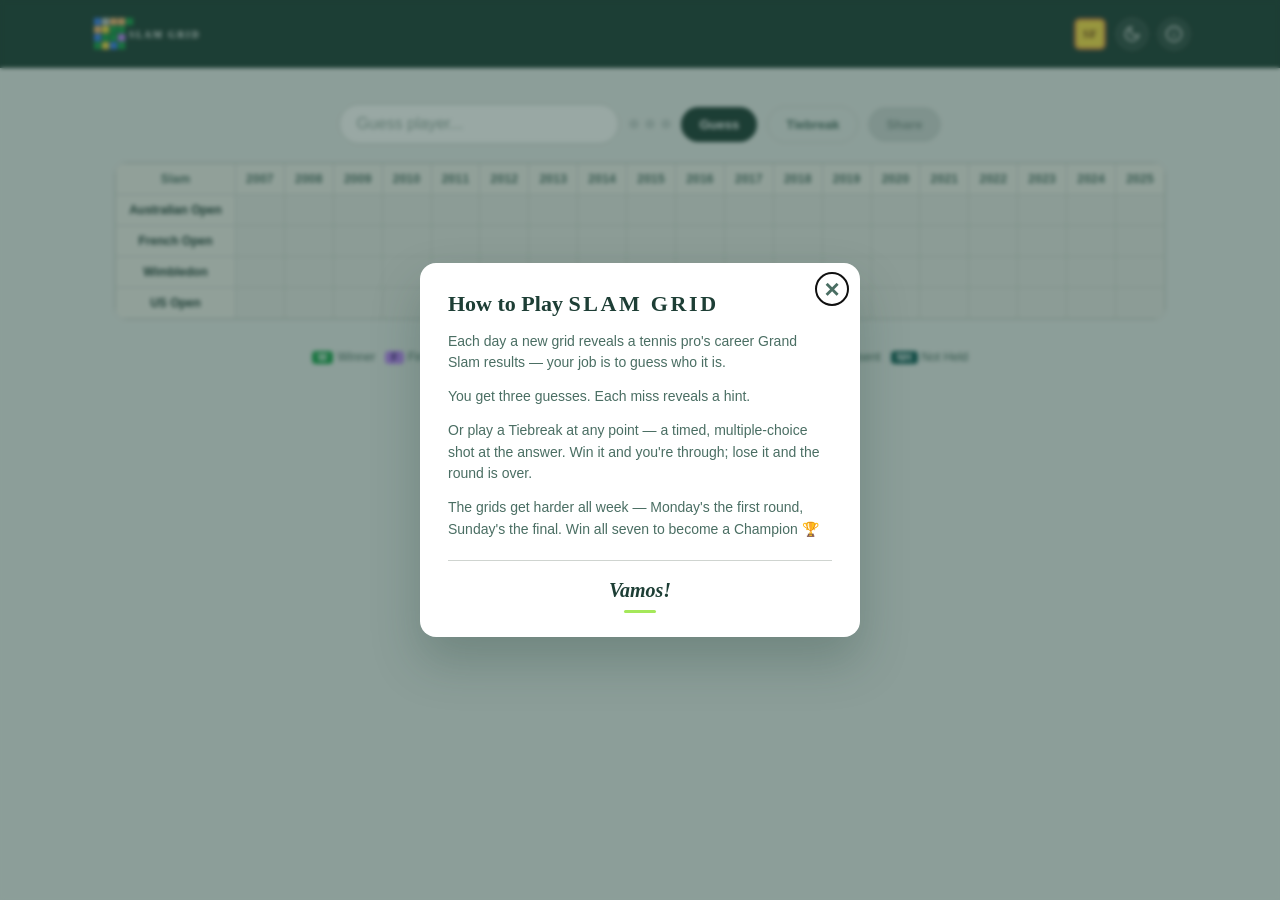
<file: index.html>
<!DOCTYPE html>
<html lang="en">
<head>
<meta charset="UTF-8">
<meta name="viewport" content="width=device-width, initial-scale=1.0"/>
<!-- Set the theme before anything paints, so there's no flash of the
     wrong theme on load. Saved choice (localStorage) wins; otherwise
     falls back to the OS preference. Kept in sync with toggleTheme()
     in game.js, which is the only other place that writes the key. -->
<script>
(function () {
  try {
    var saved = localStorage.getItem("slamGrid.theme");
    var theme = saved || (window.matchMedia && window.matchMedia("(prefers-color-scheme: dark)").matches ? "dark" : "light");
    document.documentElement.setAttribute("data-theme", theme);
  } catch (e) {}
})();
</script>
<title>🎾 Slam Grid</title>
<meta name="description" content="Slam Grid — a game for tennis fans. Guess the pro from their Grand Slam career.">

<!-- Favicon (SVG — modern browsers render this crisp at any size) -->
<link rel="icon" type="image/svg+xml" href="./favicon.svg">

<!-- Homescreen icons -->
<link rel="apple-touch-icon" href="./apple-touch-icon.png">
<link rel="manifest" href="./manifest.json">
<meta name="theme-color" content="#1d3e35">

<!-- Social preview (Open Graph + Twitter) -->
<meta property="og:title" content="Slam Grid">
<meta property="og:description" content="A game for tennis fans. Guess the pro from their Grand Slam career.">
<meta property="og:image" content="./og_image.png">
<meta property="og:type" content="website">
<meta name="twitter:card" content="summary_large_image">
<meta name="twitter:title" content="Slam Grid">
<meta name="twitter:description" content="A game for tennis fans. Guess the pro from their Grand Slam career.">
<meta name="twitter:image" content="./og_image.png">

<!-- Pixel/LED-style display font for the courtside countdown. Falls back
     to monospace if the font fails to load. -->
<link rel="preconnect" href="https://fonts.googleapis.com">
<link rel="preconnect" href="https://fonts.gstatic.com" crossorigin>
<link href="https://fonts.googleapis.com/css2?family=VT323&display=swap" rel="stylesheet">

<link rel="stylesheet" href="./style.css">
</head>

<body>

<header class="header">
  <div class="header-inner">
    <div class="brand" aria-label="Slam Grid">
      <svg viewBox="0 0 605 200" xmlns="http://www.w3.org/2000/svg" aria-hidden="true">
        <!-- Tile mark — Alcaraz 2022-2026 career slice -->
        <g transform="translate(20, 20)">
          <rect x="0"   y="0"   width="36" height="36" rx="3" fill="#3b82f6"/>
          <rect x="40"  y="0"   width="36" height="36" rx="3" fill="#c5cac6"/>
          <rect x="80"  y="0"   width="36" height="36" rx="3" fill="#fdba74"/>
          <rect x="120" y="0"   width="36" height="36" rx="3" fill="#fdba74"/>
          <rect x="160" y="0"   width="36" height="36" rx="3" fill="#16a34a"/>

          <rect x="0"   y="40"  width="36" height="36" rx="3" fill="#fdba74"/>
          <rect x="40"  y="40"  width="36" height="36" rx="3" fill="#fde047"/>
          <rect x="80"  y="40"  width="36" height="36" rx="3" fill="#16a34a"/>
          <rect x="120" y="40"  width="36" height="36" rx="3" fill="#16a34a"/>

          <rect x="0"   y="80"  width="36" height="36" rx="3" fill="#3b82f6"/>
          <rect x="40"  y="80"  width="36" height="36" rx="3" fill="#16a34a"/>
          <rect x="80"  y="80"  width="36" height="36" rx="3" fill="#16a34a"/>
          <rect x="120" y="80"  width="36" height="36" rx="3" fill="#c084fc"/>

          <rect x="0"   y="120" width="36" height="36" rx="3" fill="#16a34a"/>
          <rect x="40"  y="120" width="36" height="36" rx="3" fill="#fde047"/>
          <rect x="80"  y="120" width="36" height="36" rx="3" fill="#3b82f6"/>
          <rect x="120" y="120" width="36" height="36" rx="3" fill="#16a34a"/>
        </g>
        <text x="195" y="120"
              font-family="Georgia, 'Times New Roman', serif"
              font-size="48" font-weight="600" letter-spacing="9"
              fill="#ffffff">SLAM GRID</text>
      </svg>
    </div>

    <div class="header-right">
      <!-- Today's round button. Shows the current day's round indicator
           (R1/R2/.../F) styled to match the difficulty chart. Click opens
           the full difficulty chart modal. JS fills in the round + colors
           based on today's day-of-week. -->
      <button class="round-btn"
              id="roundBtn"
              aria-label="Show difficulty chart"
              title="Today's round — click to see difficulty">
        <span class="round-btn-halo" id="roundBtnHalo">
          <span class="round-btn-fill" id="roundBtnFill">
            <span class="round-btn-label" id="roundBtnLabel">R1</span>
          </span>
        </span>
      </button>

      <!-- Theme toggle — icon + aria-label swap based on the CURRENT
           theme, kept in sync by updateThemeToggleUI() in game.js
           (called on load and after every toggle). Markup below shows
           the light-mode default (moon visible, "switch to dark") so
           there's a sane fallback if JS is slow to run; in practice
           updateThemeToggleUI() corrects it before first paint. -->
      <button class="icon-btn"
              id="themeToggleBtn"
              aria-label="Switch to dark mode"
              title="Switch to dark mode"
              onclick="toggleTheme()">
        <svg class="icon-moon" width="18" height="18" viewBox="0 0 24 24" fill="none" stroke="currentColor" stroke-width="2" stroke-linecap="round" stroke-linejoin="round" aria-hidden="true">
          <path d="M21 12.79A9 9 0 1 1 11.21 3 7 7 0 0 0 21 12.79z"></path>
        </svg>
        <svg class="icon-sun" width="18" height="18" viewBox="0 0 24 24" fill="none" stroke="currentColor" stroke-width="2" stroke-linecap="round" stroke-linejoin="round" aria-hidden="true">
          <circle cx="12" cy="12" r="4"></circle>
          <line x1="12" y1="2" x2="12" y2="4"></line>
          <line x1="12" y1="20" x2="12" y2="22"></line>
          <line x1="4.22" y1="4.22" x2="5.64" y2="5.64"></line>
          <line x1="18.36" y1="18.36" x2="19.78" y2="19.78"></line>
          <line x1="2" y1="12" x2="4" y2="12"></line>
          <line x1="20" y1="12" x2="22" y2="12"></line>
          <line x1="4.22" y1="19.78" x2="5.64" y2="18.36"></line>
          <line x1="18.36" y1="5.64" x2="19.78" y2="4.22"></line>
        </svg>
      </button>

      <button class="icon-btn"
              id="howToBtn"
              aria-label="How to play"
              title="How to play"
              onclick="document.getElementById('howToDialog').showModal()">
        <svg width="18" height="18" viewBox="0 0 24 24" fill="none" stroke="currentColor" stroke-width="2" stroke-linecap="round" stroke-linejoin="round">
          <circle cx="12" cy="12" r="10"></circle>
          <line x1="12" y1="16" x2="12" y2="12"></line>
          <line x1="12" y1="8" x2="12.01" y2="8"></line>
        </svg>
      </button>
    </div>
  </div>
</header>

<dialog id="howToDialog" class="howto-dialog">
  <div class="howto-inner">
    <button class="howto-close"
            aria-label="Close"
            onclick="document.getElementById('howToDialog').close()">×</button>
    <h2 class="howto-title is-branded">How to Play <span class="brand-text">SLAM GRID</span></h2>
    <p class="howto-body">
      Each day a new grid reveals a tennis pro's career Grand Slam results — your job is to guess who it is.
    </p>
    <p class="howto-body">
      You get three guesses. Each miss reveals a hint.
    </p>
    <p class="howto-body">
      Or play a Tiebreak at any point — a timed, multiple-choice shot at the answer. Win it and you're through; lose it and the round is over.
    </p>
    <p class="howto-body">
      The grids get harder all week — Monday's the first round, Sunday's the final. Win all seven to become a Champion 🏆
    </p>
    <div class="howto-vamos">Vamos!</div>
  </div>
</dialog>

<!-- Voluntary-tiebreak confirmation — shown when the Tiebreak button is
     tapped with fewer than 3 guesses used. Confirming skips straight to
     the options + countdown (no intro screen — that's only shown for
     the automatic 3rd-wrong-guess trigger). -->
<dialog id="tiebreakConfirmDialog" class="howto-dialog">
  <div class="howto-inner">
    <h2 class="howto-title">Play a Tiebreak?</h2>
    <p class="howto-body">A multiple-choice sudden death round. Get it right and you win — get it wrong (or run out of time) and the round is over.</p>
    <div class="confirm-actions">
      <button class="confirm-secondary" onclick="confirmPlayTiebreak()">Play Tiebreak</button>
      <button class="confirm-primary" onclick="document.getElementById('tiebreakConfirmDialog').close()">Keep Guessing</button>
    </div>
  </div>
</dialog>

<!-- Round-result modal — opens automatically on win/lose and
     reveals the player, animates the W/F/SF/QF stat counts, and offers
     the share button as the primary action. Closing returns the user
     to the regular end-of-round page state. -->
<dialog id="resultDialog" class="result-dialog">
  <div class="result-inner">
    <button class="howto-close"
            aria-label="Close"
            onclick="document.getElementById('resultDialog').close()">×</button>
    <div class="result-outcome" id="resultOutcome">Correct</div>
    <div class="result-player" id="resultPlayer">—</div>
    <div class="share-wrap">
      <button class="result-share" id="resultShareBtn" onclick="openSharePopover(event)">Share</button>
    </div>
    <div class="result-week-divider"></div>
    <div class="result-week-strip" id="resultWeekStrip"></div>
    <div class="dialog-toast"></div>
  </div>
</dialog>

<!-- Tiebreak modal — multiple-choice salvage round, either triggered
     automatically after the 3rd wrong guess, or voluntarily at any point
     via the Tiebreak button (see tiebreakConfirmDialog above). The
     untimed "Let's go!" intro screen only shows for the automatic
     3-guess trigger; a voluntary trigger skips straight to the options +
     10-second countdown. A correct pick upgrades the round to a win; a
     wrong pick or the timeout ends it as a normal miss. The result modal
     follows right after resolution. -->
<dialog id="tiebreakDialog" class="tiebreak-dialog">
  <div class="tiebreak-inner">
    <!-- Intro state — no clock runs here; shown until "Let's go!" is tapped.
         Same look as tiebreakConfirmDialog (reuses its classes), minus the
         "Keep Guessing" option — by this point (automatic 3-guess trigger)
         there's no guessing left to keep doing. -->
    <div class="tiebreak-intro" id="tiebreakIntro">
      <h2 class="howto-title">Tiebreak time!</h2>
      <p class="howto-body">A multiple-choice sudden death round. Get it right and you win — get it wrong (or run out of time) and the round is over.</p>
      <div class="confirm-actions">
        <button class="confirm-secondary" id="tiebreakReadyBtn" type="button">Let's go!</button>
      </div>
    </div>

    <!-- Play state — hidden until "Let's go!"; this is when the countdown runs. -->
    <div class="tiebreak-play" id="tiebreakPlay" hidden>
      <div class="tiebreak-timer">
        <div class="tiebreak-timer-track">
          <div class="tiebreak-timer-bar" id="tiebreakBar"></div>
        </div>
      </div>

      <div class="tiebreak-options" id="tiebreakOptions"></div>
    </div>
  </div>
</dialog>

<!-- Difficulty chart modal — opens when the round button in the header
     is clicked. Shows seven pills (R1→F) with day labels, today's pill
     highlighted, and a gradient bar reinforcing easier → harder. -->
<dialog id="difficultyDialog" class="howto-dialog difficulty-dialog">
  <div class="howto-inner">
    <button class="howto-close"
            aria-label="Close"
            onclick="document.getElementById('difficultyDialog').close()">×</button>

    <!-- The 7-pill chart, identical structure to the static svg/png we built -->
    <div class="diff-chart" id="diffChart">
      <div class="diff-eyebrow">Your results this week</div>
      <div class="diff-pills">
        <div class="diff-pill" data-day="0">
          <div class="diff-day">MON</div>
          <span class="diff-halo" style="background:#a5e85a">
            <span class="diff-fill" style="background:#3b82f6;color:#ffffff">R1</span>
          </span>
        </div>
        <div class="diff-pill" data-day="1">
          <div class="diff-day">TUE</div>
          <span class="diff-halo" style="background:#ccea4f">
            <span class="diff-fill" style="background:#3b82f6;color:#ffffff">R2</span>
          </span>
        </div>
        <div class="diff-pill" data-day="2">
          <div class="diff-day">WED</div>
          <span class="diff-halo" style="background:#fde047">
            <span class="diff-fill" style="background:#3b82f6;color:#ffffff">R3</span>
          </span>
        </div>
        <div class="diff-pill" data-day="3">
          <div class="diff-day">THU</div>
          <span class="diff-halo" style="background:#fdcd5c">
            <span class="diff-fill" style="background:#3b82f6;color:#ffffff">R4</span>
          </span>
        </div>
        <div class="diff-pill" data-day="4">
          <div class="diff-day">FRI</div>
          <span class="diff-halo" style="background:#fdb168">
            <span class="diff-fill" style="background:#fdba74;color:#7c2d12">QF</span>
          </span>
        </div>
        <div class="diff-pill" data-day="5">
          <div class="diff-day">SAT</div>
          <span class="diff-halo" style="background:#dc7a3f">
            <span class="diff-fill" style="background:#fde047;color:#713f12">SF</span>
          </span>
        </div>
        <div class="diff-pill" data-day="6">
          <div class="diff-day">SUN</div>
          <span class="diff-halo" style="background:#b8512a">
            <span class="diff-fill" style="background:#c084fc;color:#2e1065">F</span>
          </span>
        </div>
      </div>
      <div class="diff-axis">
        <div class="diff-axis-bar"></div>
        <div class="diff-axis-labels">
          <span>easier</span>
          <span>harder</span>
        </div>
      </div>
    </div>
  </div>
</dialog>

<div class="app">

<!-- Screen-reader-only status announcements for guess/round outcomes.
     Visually hidden (not display:none, which would stop it being
     announced) — see announce() in game.js for what updates it and when. -->
<div id="liveRegion" class="visually-hidden" role="status" aria-live="polite"></div>

<div class="controls">
  <div class="input-wrap">
    <input id="guess" placeholder="Guess player..." autocomplete="off"
           role="combobox" aria-expanded="false" aria-controls="suggestions"
           aria-autocomplete="list" aria-haspopup="listbox"/>
    <div id="suggestions" class="suggestions" role="listbox" aria-label="Player suggestions" style="display:none"></div>
  </div>

  <div class="pips" role="group" id="pipsGroup" aria-label="Guesses used: 0 of 3">
    <div class="pip" id="pip1" role="img" aria-label="Guess 1: not yet used"></div>
    <div class="pip" id="pip2" role="img" aria-label="Guess 2: not yet used"></div>
    <div class="pip" id="pip3" role="img" aria-label="Guess 3: not yet used"></div>
  </div>

  <button id="guessBtn" onclick="guess()">Guess</button>
  <button id="tiebreakBtn" onclick="openTiebreakConfirm()" title="Multiple-choice">Tiebreak</button>
  <div class="share-wrap">
    <button id="shareBtn" onclick="openSharePopover(event)" disabled>Share</button>
    <!-- Share menu — starts here; JS reparents it to whichever share-wrap triggered it -->
    <div id="sharePopover" class="share-popover">
      <button class="share-popover-row" onclick="sharePopoverText()">
        <span class="share-popover-icon">
          <img src="./text_icon.png" width="18" height="18" alt="" aria-hidden="true">
        </span>
        <span class="share-popover-label">Text</span>
      </button>
      <button class="share-popover-row" onclick="sharePopoverIG()">
        <span class="share-popover-icon">
          <img src="./ig_icon.avif" width="18" height="18" alt="" aria-hidden="true">
        </span>
        <span class="share-popover-label">IG Story</span>
      </button>
    </div>
  </div>
</div>

<div id="hintPanel"></div>

<div class="table-wrap">
  <table id="table"></table>
</div>

<div class="table-footer">
  <div id="scrollHint" class="scroll-hint" hidden>← scroll for full career →</div>
</div>

<div class="legend-wrap">
  <div class="legend">
    <span class="legend-pair"><span class="legend-item W">W</span> Winner</span>
    <span class="legend-pair"><span class="legend-item F">F</span> Final</span>
    <span class="legend-pair"><span class="legend-item SF">SF</span> Semifinal</span>
    <span class="legend-pair"><span class="legend-item QF">QF</span> Quarterfinal</span>
    <span class="legend-pair"><span class="legend-item R1">R1-R4</span> Rounds</span>
    <span class="legend-pair"><span class="legend-item Q">Q</span> Qualifying</span>
    <span class="legend-pair"><span class="legend-item A">A</span> Absent</span>
    <span class="legend-pair"><span class="legend-item NH">NH</span> Not Held</span>
  </div>
</div>

<div id="countdown" class="countdown" aria-label="Time until next grid" hidden>
  <div class="countdown-panel">

    <!-- Analog clock showing current local time -->
    <div class="clock-face">
      <svg viewBox="0 0 100 100" class="clock-svg" aria-hidden="true">
        <defs>
          <!-- Brushed-gold bezel: bright at top-left, darker at bottom-right -->
          <radialGradient id="bezelGrad" cx="35%" cy="30%" r="80%">
            <stop offset="0%"   stop-color="#f1d27a"/>
            <stop offset="45%"  stop-color="#c9a04a"/>
            <stop offset="100%" stop-color="#6f4e1a"/>
          </radialGradient>
          <!-- Inner cream dial with subtle vignette -->
          <radialGradient id="dialGrad" cx="50%" cy="42%" r="60%">
            <stop offset="0%"   stop-color="#ffffff"/>
            <stop offset="70%"  stop-color="#f7f0dc"/>
            <stop offset="100%" stop-color="#dcc89a"/>
          </radialGradient>
          <!-- Soft inner shadow over the dial — adds depth -->
          <radialGradient id="dialShadow" cx="50%" cy="50%" r="50%">
            <stop offset="70%"  stop-color="rgba(0,0,0,0)"/>
            <stop offset="100%" stop-color="rgba(70,50,10,0.25)"/>
          </radialGradient>
        </defs>

        <!-- Outer bezel with brushed-gold gradient -->
        <circle cx="50" cy="50" r="48" class="bezel"></circle>
        <!-- Inner rim shadow line for separation -->
        <circle cx="50" cy="50" r="43" fill="none" stroke="rgba(60,40,5,0.45)" stroke-width="0.6"/>
        <circle cx="50" cy="50" r="42" class="dial"></circle>
        <circle cx="50" cy="50" r="42" fill="url(#dialShadow)"/>

        <!-- Hour ticks (computed from 12 evenly-spaced positions). The
             <g> rotates the master tick around the center. -->
        <g class="ticks">
          <line x1="50" y1="9"  x2="50" y2="15" transform="rotate(0   50 50)"/>
          <line x1="50" y1="9"  x2="50" y2="15" transform="rotate(30  50 50)"/>
          <line x1="50" y1="9"  x2="50" y2="15" transform="rotate(60  50 50)"/>
          <line x1="50" y1="9"  x2="50" y2="15" transform="rotate(90  50 50)"/>
          <line x1="50" y1="9"  x2="50" y2="15" transform="rotate(120 50 50)"/>
          <line x1="50" y1="9"  x2="50" y2="15" transform="rotate(150 50 50)"/>
          <line x1="50" y1="9"  x2="50" y2="15" transform="rotate(180 50 50)"/>
          <line x1="50" y1="9"  x2="50" y2="15" transform="rotate(210 50 50)"/>
          <line x1="50" y1="9"  x2="50" y2="15" transform="rotate(240 50 50)"/>
          <line x1="50" y1="9"  x2="50" y2="15" transform="rotate(270 50 50)"/>
          <line x1="50" y1="9"  x2="50" y2="15" transform="rotate(300 50 50)"/>
          <line x1="50" y1="9"  x2="50" y2="15" transform="rotate(330 50 50)"/>
        </g>

        <!-- Hands. The line points straight up by default (y2 < y1).
             JS sets a rotate transform around 50,50 each tick. -->
        <line x1="50" y1="50" x2="50" y2="24" class="hand-hour"   id="handHour"   transform="rotate(0 50 50)"></line>
        <line x1="50" y1="50" x2="50" y2="16" class="hand-minute" id="handMinute" transform="rotate(0 50 50)"></line>
        <circle cx="50" cy="50" r="2.5" class="hand-pin"></circle>
      </svg>
    </div>

    <!-- Digital readout + label -->
    <div class="countdown-readout">
      <div class="countdown-label">Next grid in</div>
      <div class="led-screen">
        <div class="countdown-time" id="countdownTime">--:--</div>
      </div>
    </div>

  </div>
</div>

</div><!-- /.app -->

<script src="./game.js"></script>


</body>
</html>
</file>
<file: style.css>
/* ===========================================================
   PALETTE — tennis.com-inspired editorial
   =========================================================== */
:root {
  --bg:           #e8edeb;   /* cool off-white body */
  --surface:      #ffffff;   /* card / control surfaces */
  --surface-2:    #f1f1ec;   /* secondary surface — table header row, sticky slam/year column */
  --ink:          #1d3e35;   /* dark forest green (primary text) — theme-adaptive */
  --ink-soft:     #4a6e63;   /* muted green for secondary */
  --ink-faint:    #94a8a0;   /* low-contrast labels */
  --line:         #cfd4d0;   /* subtle dividers */
  --accent:       #a5e85a;   /* tennis-ball lime — same in both themes */
  --accent-ink:   #1d3e35;
  --header-bg:    #1d3e35;
  --header-ink:   #ffffff;

  /* Fixed brand dark green — NEVER redefined per theme. Several
     components (the Guess button, result/tiebreak-play modals, the
     used-1 pip's contrast-fix glyph, difficulty-dialog's dark plate)
     use this literal color as a deliberate constant, not as "page text
     that should adapt" — that's what --ink is for. Keeping them on a
     separate token means redefining --ink for dark mode can't
     accidentally invert them. */
  --brand-dark:   #1d3e35;

  /* How fast themed colors cross-fade when the toggle is used. Zeroed
     under prefers-reduced-motion below. */
  --theme-transition: 0.2s;
}

@media (prefers-reduced-motion: reduce) {
  :root { --theme-transition: 0s; }
}

/* ===========================================================
   DARK THEME — same tokens, dark equivalents. Applied via
   data-theme="dark" on <html>, set as early as possible (inline script
   in <head>) to avoid a flash of the wrong theme on load, and flipped
   instantly by toggleTheme() in game.js.
   =========================================================== */
[data-theme="dark"] {
  --bg:           #14201c;
  --surface:      #1c2b26;
  --surface-2:    #24362f;
  --ink:          #eef3f0;   /* soft light, not pure white */
  --ink-soft:     #9fb5ac;
  --ink-faint:    #5d7369;
  --line:         #2d3f38;
  /* --accent/--accent-ink/--header-bg/--header-ink/--brand-dark
     intentionally NOT redefined here — see their comments above. */
}

/* Generic disabled-button ghosting (button:disabled below) is a tinted
   overlay derived from the light-mode --ink hex, hardcoded rather than
   var()-based (rgba() can't reference a custom property's channels
   directly) — needs its own dark-mode value so it doesn't read as
   near-invisible dark-on-dark. */
[data-theme="dark"] button:disabled {
  background: rgba(238, 243, 240, 0.12);
  color: rgba(238, 243, 240, 0.4);
}

/* The career-reveal "hidden" placeholder plate is a hardcoded light
   grey — needs a dark counterpart so cells don't flash pale rectangles
   mid-animation on a dark table. */
[data-theme="dark"] .reveal-cell.is-hidden {
  background-color: var(--surface-2) !important;
}

/* difficulty-dialog's border (below) is a fixed rgba(255,255,255,0.15)
   regardless of theme — fine against the light-mode backdrop, but the
   dark-mode page behind it sits close enough in tone to the modal's own
   dark-green plate that the same value reads as barely-there. Brighter
   here so the edge still pops. */
[data-theme="dark"] dialog.difficulty-dialog {
  border-color: rgba(255, 255, 255, 0.4);
}

/* "Always light" family — How-to-Play, the voluntary-tiebreak confirm
   dialog, and the tiebreak intro screen that mirrors it (all share
   .howto-dialog's look — see .howto-title/.howto-body/.confirm-actions/
   .tiebreak-dialog.is-intro below). Deliberately independent of the
   page theme (an intentional contrast choice, not an oversight) — so
   re-pin the adaptive tokens back to their light values for anything
   inside, regardless of [data-theme] on <html>. This also means
   difficulty-dialog (which extends .howto-dialog and overrides back to
   a dark plate via --brand-dark) and confirm-secondary (used inside
   both families) don't need any special-casing of their own. */
.howto-dialog,
.tiebreak-dialog.is-intro {
  --bg: #e8edeb;
  --surface: #ffffff;
  --ink: #1d3e35;
  --ink-soft: #4a6e63;
  --ink-faint: #94a8a0;
  --line: #cfd4d0;
}

* { box-sizing: border-box; }

/* Screen-reader-only content — visually hidden but still announced
   (unlike display:none/visibility:hidden, which pull it from the a11y
   tree too). Standard "clip" pattern. */
.visually-hidden {
  position: absolute;
  width: 1px;
  height: 1px;
  padding: 0;
  margin: -1px;
  overflow: hidden;
  clip: rect(0, 0, 0, 0);
  white-space: nowrap;
  border: 0;
}

body {
  margin: 0;
  background: var(--bg);
  color: var(--ink);
  font-family: -apple-system, BlinkMacSystemFont, "Segoe UI", Inter, Arial, sans-serif;
  font-size: 14px;
  -webkit-font-smoothing: antialiased;
  transition: background-color var(--theme-transition) ease, color var(--theme-transition) ease;
}

/* Fade-in for the main app content (everything except the header).
   Stays at opacity 0 until JS finishes fetching player data and
   rendering, at which point body gets .is-ready and .app fades in.
   Prevents the "fresh-game flash → snap to restored state" glitch on
   refresh. Header is excluded — it's static and ready at first paint. */
.app {
  opacity: 0;
  transition: opacity 0.25s ease-out;
}
body.is-ready .app { opacity: 1; }

/* ===========================================================
   HEADER BAR — dark forest band across the top
   =========================================================== */
.header {
  background: var(--header-bg);
  color: var(--header-ink);
  padding: 14px 24px;
}

.header-inner {
  max-width: 1100px;
  margin: 0 auto;
  display: flex;
  align-items: center;
  justify-content: space-between;
  gap: 16px;
  flex-wrap: wrap;
  position: relative;
}

.brand {
  display: inline-flex;
  align-items: center;
  height: 40px;
  text-decoration: none;
  color: var(--header-ink);
}

.brand svg {
  height: 100%;
  width: auto;
  display: block;
}

/* play toggle — lives in the dark header band */
.play-toggle {
  display: flex;
  background: rgba(255, 255, 255, 0.08);
  border: 1px solid rgba(255, 255, 255, 0.15);
  border-radius: 999px;
  padding: 3px;
}

.play-btn {
  background: transparent;
  border: none;
  color: rgba(255, 255, 255, 0.75);
  padding: 6px 14px;
  font-weight: 700;
  font-size: 11px;
  letter-spacing: 0.04em;
  text-transform: uppercase;
  cursor: pointer;
  border-radius: 999px;
  transition: color 0.15s, background 0.15s;
}

.play-btn:hover { color: #fff; }

.play-btn.active {
  background: var(--accent);
  color: var(--accent-ink);
}

.play-btn[data-play="practice"].active {
  background: #fde047;
  color: #1d3e35;
}

/* header right-side group — children are right-packed so the date button
   (leftmost) can hide without shifting the info icon or play toggle.
   flex:1 makes the group fill the space after the brand; without that
   it'd be content-sized and justify-content would have nothing to act on. */
.header-right {
  display: flex;
  align-items: center;
  gap: 10px;
  justify-content: flex-end;
  flex: 1 1 auto;
}

/* circular info icon button */
.icon-btn {
  background: rgba(255, 255, 255, 0.08);
  border: 1px solid rgba(255, 255, 255, 0.15);
  color: rgba(255, 255, 255, 0.85);
  width: 32px;
  height: 32px;
  padding: 0;
  border-radius: 50%;
  display: inline-flex;
  align-items: center;
  justify-content: center;
  cursor: pointer;
  transition: background 0.15s, color 0.15s, border-color 0.15s;
}

.icon-btn:hover {
  background: rgba(255, 255, 255, 0.16);
  color: #fff;
  border-color: rgba(255, 255, 255, 0.3);
  filter: none;
}

/* Theme toggle's sun/moon swap — driven by inline style.display from
   updateThemeToggleUI() in game.js, not the [hidden] attribute (inline
   <svg> doesn't reliably honor [hidden] across browsers). This is just
   the light-mode-default fallback for the instant before that JS runs;
   it's overwritten immediately after. */
#themeToggleBtn .icon-sun { display: none; }

/* =========================================================
   ROUND-OF-DAY BUTTON — sits to the left of the info icon
   ========================================================= */
.round-btn {
  background: transparent;
  border: none;
  padding: 0;
  cursor: pointer;
  display: inline-flex;
  align-items: center;
  justify-content: center;
  width: 32px;
  height: 32px;
  transition: transform 0.12s;
}
.round-btn:hover { transform: scale(1.06); filter: none; }
.round-btn:active { transform: scale(0.96); }

.round-btn-halo {
  display: inline-flex;
  width: 32px;
  height: 32px;
  border-radius: 6px;
  padding: 2px;
  align-items: center;
  justify-content: center;
  box-sizing: border-box;
  /* halo background is set inline by JS based on today's gradient color */
  /* Hidden until JS paints today's round + colors. Prevents the
     hardcoded "R1" markup from flashing before paintRoundButton runs. */
  visibility: hidden;
}
.round-btn-halo.is-painted {
  visibility: visible;
}
.round-btn-fill {
  display: inline-flex;
  width: 100%;
  height: 100%;
  border-radius: 4px;
  align-items: center;
  justify-content: center;
  box-shadow: inset 0 0 0 1px rgba(0, 0, 0, 0.18);
  /* fill background + text color set inline by JS based on today's round */
}
.round-btn-label {
  font-family: Georgia, "Times New Roman", serif;
  font-weight: 700;
  font-size: 12px;
  letter-spacing: 0.02em;
  line-height: 1;
}

/* =========================================================
   DIFFICULTY CHART MODAL
   ========================================================= */
dialog.difficulty-dialog {
  max-width: 540px;
  width: calc(100% - 32px);
  background: var(--ink);
  color: #ffffff;
  /* Unlike the other dark modals (result/tiebreak), this one has no
     win/loss/tiebreak state to color-code, so a quiet neutral edge
     instead of a bold accent outline — just enough to separate the
     modal from its blurred backdrop, which sits at a different
     brightness in light vs dark site theme. */
  border: 1px solid rgba(255, 255, 255, 0.15);
}

.difficulty-dialog::backdrop {
  background: rgba(12, 26, 22, 0.55);
  backdrop-filter: blur(3px);
}

.diff-eyebrow {
  font-family: Georgia, "Times New Roman", serif;
  font-style: italic;
  font-size: 14px;
  color: rgba(255, 255, 255, 0.85);
  margin-bottom: 16px;
}

.difficulty-dialog .howto-close {
  color: rgba(255, 255, 255, 0.5);
}
.difficulty-dialog .howto-close:hover {
  background: rgba(255, 255, 255, 0.08);
  color: #ffffff;
}

.difficulty-dialog .diff-day {
  color: rgba(255, 255, 255, 0.55);
}
.difficulty-dialog .diff-pill.is-today .diff-day {
  color: #ffffff;
}

.difficulty-dialog .diff-axis-labels {
  color: rgba(255, 255, 255, 0.85);
}

/* The difficulty dialog has no header/body text — just the chart and
   close button. Tighten padding so the chart sits centered without
   the empty headline space. */
.difficulty-dialog .howto-inner {
  padding: 36px 28px 28px;
}

.diff-chart {
  margin-top: 0;
}

.diff-pills {
  display: grid;
  grid-template-columns: repeat(7, 58px);
  justify-content: center;
  gap: 10px;
  margin-bottom: 24px;
}

.diff-pill {
  position: relative;
  display: flex;
  flex-direction: column;
  align-items: center;
  transition: opacity 0.15s;
}

/* Not yet reached this week — quieted down, no badge (there's nothing
   to report yet). No lock icon; reduced opacity alone reads as "later". */
.diff-pill.is-future {
  opacity: 0.4;
}

.diff-day {
  font-family: Georgia, "Times New Roman", serif;
  font-size: 10px;
  font-weight: 700;
  letter-spacing: 0.08em;
  color: var(--ink-soft);
  margin-bottom: 6px;
}

.diff-halo {
  display: inline-flex;
  width: 58px;
  height: 58px;
  border-radius: 18px;
  padding: 4px;
  align-items: center;
  justify-content: center;
  box-sizing: border-box;
}

.diff-fill {
  display: inline-flex;
  width: 100%;
  height: 100%;
  border-radius: 14px;
  align-items: center;
  justify-content: center;
  font-family: Georgia, "Times New Roman", serif;
  font-weight: 700;
  font-size: 14px;
  box-shadow: inset 0 0 0 1px rgba(0, 0, 0, 0.18);
}

/* Today's pill — white glow + slight bump so the connection from the
   header button is obvious */
.diff-pill.is-today .diff-halo {
  transform: translateY(-2px);
}
.diff-pill.is-today .diff-day {
  color: var(--ink);
}

/* Outcome badge — small circle overlapping the pill's bottom-right
   corner, bordered in the modal's own background so it reads as
   "attached" rather than a separate floating marker. Skipped entirely
   for today-not-yet-played (the white ring above already signals
   "today") and for the champion Sunday pill (green W + trophy already
   says "won" — a badge on top would be redundant). */
.diff-badge {
  position: absolute;
  bottom: -6px;
  right: -6px;
  width: 20px;
  height: 20px;
  border-radius: 50%;
  border: 2px solid var(--ink);
  box-sizing: border-box;
  display: flex;
  align-items: center;
  justify-content: center;
  font-family: Georgia, "Times New Roman", serif;
  font-size: 11px;
  font-weight: 700;
  line-height: 1;
}
.diff-badge.is-won     { background: #16a34a; color: #ffffff; }
.diff-badge.is-missed  { background: #b8512a; color: #ffffff; }
.diff-badge.is-unplayed {
  background: rgba(255, 255, 255, 0.3);
  color: rgba(255, 255, 255, 0.85);
}

.diff-axis {
  margin-top: 4px;
}
.diff-axis-bar {
  height: 6px;
  border-radius: 3px;
  background: linear-gradient(to right, #a5e85a 0%, #fde047 35%, #fdba74 65%, #b8512a 100%);
}
.diff-axis-labels {
  display: flex;
  justify-content: space-between;
  margin-top: 6px;
  font-family: Georgia, "Times New Roman", serif;
  font-style: italic;
  font-size: 11px;
  color: var(--ink-soft);
}

/* Date picker — pill button in header */
.date-btn {
  background: rgba(255, 255, 255, 0.08);
  border: 1px solid rgba(255, 255, 255, 0.15);
  color: rgba(255, 255, 255, 0.85);
  padding: 6px 12px;
  border-radius: 999px;
  font-size: 12px;
  font-weight: 600;
  letter-spacing: 0.02em;
  cursor: pointer;
  display: inline-flex;
  align-items: center;
  gap: 6px;
  transition: background 0.15s, color 0.15s, border-color 0.15s;
}

.date-btn:hover:not(:disabled) {
  background: rgba(255, 255, 255, 0.16);
  color: #fff;
  border-color: rgba(255, 255, 255, 0.3);
  filter: none;
}

.date-btn:disabled {
  opacity: 0.4;
  cursor: not-allowed;
}

/* Date popover — appears below the header bar, anchored toward the right */
.date-popover {
  position: absolute;
  top: calc(100% + 8px);
  right: 0;
  background: var(--surface);
  border: 1px solid var(--line);
  border-radius: 12px;
  padding: 14px 16px 16px;
  box-shadow: 0 12px 32px rgba(29, 62, 53, 0.18);
  z-index: 50;
  min-width: 280px;
  max-width: calc(100vw - 32px);
}

.date-popover[hidden] { display: none; }

.date-popover-title {
  font-size: 11px;
  letter-spacing: 0.05em;
  text-transform: uppercase;
  font-weight: 700;
  color: var(--ink-faint);
  margin-bottom: 10px;
}

.date-popover-grid {
  display: grid;
  grid-template-columns: repeat(5, 1fr);
  gap: 6px;
}

.date-pill {
  background: transparent;
  border: 1px solid var(--line);
  color: var(--ink);
  padding: 8px 6px;
  border-radius: 8px;
  font-size: 12px;
  font-weight: 600;
  cursor: pointer;
  text-align: center;
  line-height: 1.2;
  transition: background 0.12s, border-color 0.12s, color 0.12s;
  display: flex;
  flex-direction: column;
  align-items: center;
  gap: 2px;
  position: relative;
}

.date-pill:hover:not(.active) {
  background: rgba(29, 62, 53, 0.05);
  border-color: var(--ink-soft);
  filter: none;
}

.date-pill .dp-weekday {
  font-size: 9px;
  letter-spacing: 0.04em;
  text-transform: uppercase;
  color: var(--ink-soft);
}

.date-pill .dp-day {
  font-size: 14px;
  font-weight: 700;
}

.date-pill.today {
  border-color: var(--accent);
  color: var(--ink);
}

.date-pill.active {
  background: var(--ink);
  border-color: var(--ink);
  color: var(--header-ink);
}

.date-pill.active .dp-weekday {
  color: rgba(255, 255, 255, 0.7);
}

.dp-mark {
  position: absolute;
  top: 2px;
  right: 4px;
  font-size: 9px;
  font-weight: 700;
  line-height: 1;
}

.dp-mark-win  { color: #16a34a; }
.dp-mark-loss { color: #b8512a; }

.date-pill.active .dp-mark-win  { color: #a5e85a; }
.date-pill.active .dp-mark-loss { color: #fdb89a; }

/* How-to-Play dialog */
.howto-dialog {
  border: none;
  border-radius: 16px;
  padding: 0;
  max-width: 440px;
  width: calc(100% - 32px);
  background: var(--surface);
  color: var(--ink);
  box-shadow: 0 24px 48px rgba(29, 62, 53, 0.25);
}

.howto-dialog::backdrop {
  background: rgba(29, 62, 53, 0.45);
  backdrop-filter: blur(2px);
}

.howto-inner {
  padding: 28px 28px 24px;
  position: relative;
}

.howto-close {
  position: absolute;
  top: 10px;
  right: 12px;
  background: transparent;
  border: none;
  color: var(--ink-soft);
  font-size: 26px;
  line-height: 1;
  width: 32px;
  height: 32px;
  border-radius: 50%;
  cursor: pointer;
  padding: 0;
  transition: background 0.15s, color 0.15s;
}

.howto-close:hover {
  background: rgba(29, 62, 53, 0.06);
  color: var(--ink);
  filter: none;
}

.howto-title {
  font-family: Georgia, "Times New Roman", serif;
  font-style: italic;
  font-size: 28px;
  font-weight: 600;
  margin: 0 0 14px;
  color: var(--ink);
  letter-spacing: -0.01em;
}

/* Branded variant — "How to Play SLAM GRID" — matches the wordmark
   styling for the SLAM GRID portion. Slightly smaller overall. */
.howto-title.is-branded {
  font-style: normal;
  font-size: 22px;
  letter-spacing: 0;
}
.howto-title.is-branded .brand-text {
  font-weight: 700;
  letter-spacing: 0.12em;
  text-transform: uppercase;
}

.howto-body {
  font-size: 14px;
  line-height: 1.55;
  color: var(--ink-soft);
  margin: 0 0 12px;
}

.howto-body:last-child { margin-bottom: 0; }

.howto-body strong {
  color: var(--ink);
  font-weight: 700;
}

.howto-vamos {
  font-family: Georgia, "Times New Roman", serif;
  font-style: italic;
  font-size: 20px;
  font-weight: 600;
  color: var(--ink);
  text-align: center;
  margin: 20px 0 0;
  padding-top: 18px;
  border-top: 1px solid var(--line);
}
.howto-vamos::after {
  content: "";
  display: block;
  width: 32px;
  height: 3px;
  background: var(--accent);
  margin: 8px auto 0;
  border-radius: 2px;
}

/* Generic two-button confirmation dialog layout (e.g. the voluntary-
   tiebreak confirmation) — primary is the safe/default action, secondary
   is the more committal one. */
.confirm-actions {
  display: flex;
  gap: 10px;
  margin-top: 18px;
  flex-wrap: wrap;
}

.confirm-primary,
.confirm-secondary {
  flex: 1 1 0;
  padding: 11px 16px;
  border-radius: 999px;
  border: 1px solid var(--line);
  font-weight: 600;
  font-size: 13px;
  cursor: pointer;
  transition: filter 0.15s, background 0.15s, border-color 0.15s;
}

.confirm-secondary {
  /* Solid dark fill — same weight as the old "Keep Guessing" pill — with
     the glow doing the work of marking this as the committal action. */
  background: var(--ink);
  color: var(--header-ink);
  border-color: var(--ink);
  /* Same lime glow as the post-win share button — draws the eye to the
     more committal action. */
  box-shadow: 0 0 8px rgba(165, 232, 90, 0.5);
  animation: resultShareGlow 2s ease-in-out infinite;
}
.confirm-secondary:hover { filter: brightness(1.12); }

@media (prefers-reduced-motion: reduce) {
  .confirm-secondary {
    animation: none;
    box-shadow: 0 0 14px rgba(165, 232, 90, 0.65);
  }
}

.confirm-primary {
  /* Game-background fill — the quieter option next to Play Tiebreak's
     glowing dark pill. */
  background: var(--bg);
  color: var(--ink);
  border-color: var(--line);
}
.confirm-primary:hover { border-color: var(--ink-soft); filter: brightness(0.97); }

/* ===========================================================
   RESULT MODAL — round-end celebration
   =========================================================== */
.result-dialog {
  border: none;
  border-radius: 16px;
  padding: 0;
  max-width: 380px;
  width: calc(100% - 32px);
  background: var(--brand-dark);
  color: #ffffff;
  box-shadow: 0 24px 48px rgba(0, 0, 0, 0.35);
  /* Border state set per outcome via .is-win / .is-loss */
}

/* Winner — lime accent border + soft outer glow */
.result-dialog.is-win {
  outline: 2px solid var(--accent);
  outline-offset: -2px;
  box-shadow:
    0 0 0 4px rgba(165, 232, 90, 0.18),
    0 0 32px 4px rgba(165, 232, 90, 0.35),
    0 24px 48px rgba(0, 0, 0, 0.4);
}

/* Missed — warm orange accent border, no glow (quieter) */
.result-dialog.is-loss {
  outline: 2px solid #fdba74;
  outline-offset: -2px;
  box-shadow:
    0 0 0 4px rgba(253, 186, 116, 0.15),
    0 24px 48px rgba(0, 0, 0, 0.4);
}

.result-dialog::backdrop {
  background: rgba(12, 26, 22, 0.55);
  backdrop-filter: blur(3px);
}

.result-inner {
  padding: 32px 28px 26px;
  text-align: center;
  position: relative;
}

.result-dialog .howto-close {
  color: rgba(255, 255, 255, 0.5);
}
.result-dialog .howto-close:hover {
  background: rgba(255, 255, 255, 0.08);
  color: #ffffff;
}

.result-outcome {
  font-family: Georgia, "Times New Roman", serif;
  font-size: 12px;
  text-transform: uppercase;
  letter-spacing: 0.22em;
  margin-bottom: 14px;
  font-weight: 600;
  display: inline-flex;
  align-items: center;
  gap: 8px;
}

.result-outcome.is-win  { color: var(--accent); }
.result-outcome.is-loss { color: #fdba74; }

.result-player {
  font-family: Georgia, "Times New Roman", serif;
  font-size: 19px;
  font-weight: 600;
  letter-spacing: -0.005em;
  color: #ffffff;
  margin: 0 0 22px;
  line-height: 1.2;
  display: flex;
  align-items: center;
  gap: 10px;
  justify-content: center;
}

.result-flag {
  font-size: 20px;
  line-height: 1;
}

.result-share {
  background: var(--accent);
  color: var(--accent-ink);
  border: none;
  padding: 8px 22px;
  border-radius: 999px;
  font-weight: 700;
  font-size: 12px;
  letter-spacing: 0.06em;
  text-transform: uppercase;
  cursor: pointer;
  transition: filter 0.15s;
}
.result-share:hover { filter: brightness(1.08); }

/* Win-only glow — additive box-shadow, no change to the button's own
   colors/shape. Breathes gently between subtle and stronger lime. */
.result-share.is-glowing {
  box-shadow: 0 0 8px rgba(165, 232, 90, 0.5);
  animation: resultShareGlow 2s ease-in-out infinite;
}

@keyframes resultShareGlow {
  0%, 100% { box-shadow: 0 0 8px rgba(165, 232, 90, 0.5); }
  50%      { box-shadow: 0 0 20px rgba(165, 232, 90, 0.8); }
}

@media (prefers-reduced-motion: reduce) {
  .result-share.is-glowing {
    animation: none;
    box-shadow: 0 0 14px rgba(165, 232, 90, 0.65);
  }
}

/* Share menu — position:absolute inside .share-wrap so it tracks the
   button on scroll/resize automatically. When triggered from the result
   modal, JS reparents it into the modal's .share-wrap; since the modal
   is in the CSS top-layer (showModal), the menu renders above everything. */
.share-wrap {
  position: relative;
  display: inline-block;
}

/* Prevent the result dialog from clipping the absolutely-positioned menu */
.result-dialog,
.result-inner {
  overflow: visible;
}

/* Toast container inside open dialogs — absolutely positioned so it
   doesn't shift modal layout. Sits above the bottom edge, centered. */
.dialog-toast {
  position: absolute;
  bottom: 16px;
  left: 50%;
  transform: translateX(-50%);
  display: flex;
  flex-direction: column;
  align-items: center;
  gap: 6px;
  pointer-events: none;
  z-index: 10;
  width: max-content;
  max-width: calc(100% - 24px);
}

.dialog-toast .hint-card {
  background: rgba(255, 255, 255, 0.15);
  color: #ffffff;
  backdrop-filter: blur(4px);
  border: 1px solid rgba(255, 255, 255, 0.2);
}

/* ===========================================================
   3RD SET TIEBREAK MODAL — multiple-choice salvage round
   =========================================================== */
.tiebreak-dialog {
  border: none;
  border-radius: 16px;
  padding: 0;
  max-width: 380px;
  width: calc(100% - 32px);
  background: var(--brand-dark);
  color: #ffffff;
  /* SF yellow, not the win-green accent — a tiebreak isn't a win yet. */
  outline: 2px solid #fde047;
  outline-offset: -2px;
  box-shadow:
    0 0 0 4px rgba(253, 224, 71, 0.18),
    0 0 32px 4px rgba(253, 224, 71, 0.35),
    0 24px 48px rgba(0, 0, 0, 0.4);
}

.tiebreak-dialog::backdrop {
  background: rgba(12, 26, 22, 0.55);
  backdrop-filter: blur(3px);
}

.tiebreak-inner {
  padding: 30px 26px 26px;
  text-align: center;
}

/* Intro screen ("Tiebreak time!") reuses the confirmation dialog's white
   look (see .howto-title/.howto-body/.confirm-actions/.confirm-secondary
   in the how-to-play section above) — nothing's actually at risk yet on
   this screen, so it shouldn't carry the play screen's dark/yellow
   treatment. Toggled via JS (openTiebreak() in game.js) alongside
   introEl.hidden, since both states share the same <dialog>. */
.tiebreak-dialog.is-intro {
  max-width: 440px;
  background: var(--surface);
  color: var(--ink);
  outline: none;
  box-shadow: 0 24px 48px rgba(29, 62, 53, 0.25);
}

.tiebreak-dialog.is-intro::backdrop {
  background: rgba(29, 62, 53, 0.45);
  backdrop-filter: blur(2px);
}

.tiebreak-dialog.is-intro .tiebreak-inner {
  text-align: left;
  padding: 28px 28px 24px;
}

.tiebreak-timer {
  margin: 0 0 20px;
}

.tiebreak-timer-track {
  height: 12px;
  border-radius: 999px;
  background: rgba(255, 255, 255, 0.15);
  overflow: hidden;
}

.tiebreak-timer-bar {
  height: 100%;
  width: 100%;
  background: var(--accent);
  border-radius: 999px;
  transform-origin: left center;
  /* transform is driven every animation frame in JS now (continuous
     countdown), not CSS-transitioned between sparse updates — a
     transition here would lag behind and re-introduce the jank this
     was designed to fix. */
  transition: background 0.2s;
}

.tiebreak-options {
  display: flex;
  flex-direction: column;
  gap: 10px;
}

.tiebreak-option {
  width: 100%;
  padding: 14px 18px;
  border-radius: 12px;
  border: 1px solid rgba(255, 255, 255, 0.2);
  background: rgba(255, 255, 255, 0.06);
  color: #ffffff;
  font-size: 15px;
  font-weight: 600;
  text-align: center;
  cursor: pointer;
  transition: background 0.15s, border-color 0.15s, transform 0.1s;
}

.tiebreak-option:hover:not(:disabled) {
  background: rgba(165, 232, 90, 0.14);
  border-color: var(--accent);
}

.tiebreak-option:active:not(:disabled) {
  transform: scale(0.98);
}

.tiebreak-option:disabled {
  opacity: 0.5;
  cursor: default;
}

.share-popover {
  position: absolute;
  top: calc(100% + 6px);
  left: 50%;
  transform: translateX(-50%);
  z-index: 100;

  background: #ffffff;
  border: 1px solid #ededed;
  border-radius: 12px;
  box-shadow: 0 4px 16px rgba(0, 0, 0, 0.12), 0 1px 3px rgba(0, 0, 0, 0.05);
  width: max-content;
  padding: 3px;

  display: flex;
  flex-direction: column;
  pointer-events: none;
  opacity: 0;
  translate: 0 -4px;
  transition: opacity 0.12s ease, translate 0.12s ease;
}

.share-popover.is-open {
  opacity: 1;
  translate: 0 0;
  pointer-events: auto;
}

.share-popover-row {
  display: flex;
  align-items: center;
  gap: 8px;
  background: transparent;
  border: none;
  border-radius: 8px;
  padding: 7px 10px;
  min-height: 0;
  width: 100%;
  cursor: pointer;
  text-align: left;
  font-family: inherit;
  transition: background 0.1s;
  color: #141716;
}

.share-popover-row:hover,
.share-popover-row:active {
  background: #f5f5f5;
}

.share-popover-icon {
  width: 24px;
  height: 24px;
  display: flex;
  align-items: center;
  justify-content: center;
  flex-shrink: 0;
  color: #141716;
}

.share-popover-label {
  font-family: "Inter", system-ui, sans-serif;
  font-size: 13px;
  font-weight: 500;
  color: #141716;
  white-space: nowrap;
}

/* ===========================================================
   APP CONTAINER
   =========================================================== */
.app {
  max-width: 1100px;
  margin: 0 auto;
  padding: 36px 24px 48px;
}

/* page title — serif italic, editorial */
.page-title {
  text-align: center;
  font-family: Georgia, "Times New Roman", serif;
  font-style: italic;
  font-size: 44px;
  font-weight: 600;
  letter-spacing: -0.02em;
  margin: 0 0 28px;
  color: var(--ink);
}

/* ===========================================================
   MODE TOGGLE — pill segmented control like the reference
   =========================================================== */
.mode-toggle {
  display: flex;
  background: var(--surface);
  border: 1px solid var(--line);
  border-radius: 999px;
  padding: 4px;
  margin: 0 auto 24px;
  width: fit-content;
}

.mode-btn {
  background: transparent;
  border: none;
  color: var(--ink-soft);
  padding: 9px 22px;
  font-weight: 600;
  font-size: 13px;
  cursor: pointer;
  border-radius: 999px;
  transition: background 0.15s, color 0.15s;
  white-space: nowrap;
}

.mode-btn:hover { color: var(--ink); }

.mode-btn.active {
  background: var(--ink);
  color: var(--header-ink);
}

/* keep mode identity, harmonized with the palette */
.mode-btn[data-mode="winners"].active { background: #2d6e4f; }
.mode-btn[data-mode="hard"].active    { background: #b8512a; }

/* small descriptor that appears under the toggle for modes that need it */
.mode-note {
  text-align: center;
  font-size: 12px;
  color: var(--ink-soft);
  margin: -16px auto 22px;
  max-width: 480px;
  padding: 0 12px;
  line-height: 1.4;
}

.mode-note[hidden] { display: none; }

/* ===========================================================
   CONTROLS ROW
   =========================================================== */
.controls {
  display: flex;
  align-items: center;
  justify-content: center;
  gap: 10px;
  flex-wrap: wrap;
  margin-bottom: 12px;
  position: relative;
}

.input-wrap { position: relative; }

input#guess {
  padding: 10px 16px;
  border-radius: 999px;
  border: 1px solid var(--line);
  background: var(--surface);
  color: var(--ink);
  width: 280px;
  font-size: 16px; /* must be >=16px to prevent iOS auto-zoom on focus */
  outline: none;
  transition: border-color 0.15s, box-shadow 0.15s,
    background-color var(--theme-transition) ease, color var(--theme-transition) ease;
}

input#guess::placeholder { color: var(--ink-faint); }

input#guess:focus {
  border-color: var(--ink-soft);
  box-shadow: 0 0 0 3px rgba(29, 62, 53, 0.08);
}

/* guess pips */
.pips {
  display: flex;
  gap: 6px;
  align-items: center;
}

.pip {
  position: relative;
  width: 10px;
  height: 10px;
  border-radius: 50%;
  background: rgba(29, 62, 53, 0.15);
  transition: background 0.2s, transform 0.2s;
}

.pip.used-1 { background: #f4a8a0; }
.pip.used-2 { background: #d63a26; }
.pip.used-3 { background: #8a1e10; transform: scale(1.15); }

/* Non-color state marker (redundant with the fill color, for colorblind
   users) — a small "×" on any used/wrong pip. Nothing shown on an unused
   pip; absence of a mark reads as "nothing happened here yet". */
.pip.used-1::after,
.pip.used-2::after,
.pip.used-3::after {
  content: "×";
  position: absolute;
  inset: 0;
  text-align: center;
  line-height: 10px;
  font-size: 8px;
  font-weight: 700;
}

/* used-1's background (#f4a8a0) is too light for white to clear 3:1
   (WCAG 1.4.11) — dark ink reads clearly against it instead. used-2/
   used-3 are dark enough that white already passes; left unchanged.
   Fixed --brand-dark, not adaptive --ink — the pip background is a
   fixed semantic color regardless of page theme, so its glyph must
   stay paired with a fixed dark color too, or dark mode would silently
   reintroduce this same contrast failure. */
.pip.used-1::after { color: var(--brand-dark); }
.pip.used-2::after,
.pip.used-3::after { color: rgba(255, 255, 255, 0.85); }

/* buttons */
button {
  padding: 10px 18px;
  border-radius: 999px;
  border: none;
  background: var(--brand-dark);
  color: var(--header-ink);
  font-weight: 600;
  font-size: 13px;
  cursor: pointer;
  transition: filter 0.15s, transform 0.05s;
}

button:hover:not(:disabled) { filter: brightness(1.12); }
button:active:not(:disabled) { transform: translateY(1px); }

button:disabled {
  background: rgba(29, 62, 53, 0.12);
  color: rgba(29, 62, 53, 0.4);
  cursor: not-allowed;
}

/* Tiebreak — quieter ghost button (same role Give Up used to occupy) */
#tiebreakBtn {
  background: transparent;
  color: var(--ink-soft);
  border: 1px solid var(--line);
}
#tiebreakBtn:hover:not(:disabled) {
  border-color: #b8512a;
  color: #b8512a;
  background: rgba(184, 81, 42, 0.05);
  filter: none;
}

/* post-round CTAs — accent lime when enabled */
#nextBtn:not(:disabled),
#shareBtn:not(:disabled) {
  background: var(--accent);
  color: var(--accent-ink);
}

/* When the share button becomes available after a win, a single gentle
   pulse calls a tiny bit of attention to it. Just once — no looping. */
#shareBtn:not(:disabled) {
  animation: sharePulse 0.6s ease-out 1;
}

@keyframes sharePulse {
  0%   { transform: scale(1);    box-shadow: 0 0 0 0   rgba(165, 232, 90, 0.5); }
  50%  { transform: scale(1.06); box-shadow: 0 0 0 8px rgba(165, 232, 90, 0);   }
  100% { transform: scale(1);    box-shadow: 0 0 0 0   rgba(165, 232, 90, 0);   }
}

/* ===========================================================
   AUTOCOMPLETE
   =========================================================== */
.suggestions {
  position: absolute;
  top: 48px;
  left: 0;
  width: 280px;
  background: var(--surface);
  border: 1px solid var(--line);
  border-radius: 12px;
  max-height: 250px;
  overflow-y: auto;
  z-index: 10;
  transition: background-color var(--theme-transition) ease, border-color var(--theme-transition) ease;
  box-shadow: 0 10px 28px rgba(29, 62, 53, 0.12);
}

.suggestion {
  padding: 9px 14px;
  cursor: pointer;
  font-size: 13px;
  color: var(--ink);
}

.suggestion:hover { background: rgba(29, 62, 53, 0.05); }

/* ===========================================================
   HINT PANEL — quieter, pill-shaped
   =========================================================== */
#hintPanel {
  display: flex;
  justify-content: center;
  gap: 8px;
  margin: 6px 0;
  flex-wrap: wrap;
  min-height: 0;
}

.hint-card {
  padding: 6px 13px;
  border-radius: 999px;
  font-size: 13px;
  font-weight: 600;
  letter-spacing: 0.02em;
  opacity: 0;
  transform: translateY(8px);
  animation: fadeIn 0.25s forwards;
}

@keyframes fadeIn {
  to { opacity: 1; transform: translateY(0); }
}

.gender-card        { background: #ede5f8; color: #5b21b6; } /* fallback */
.gender-card.male   { background: #dbeae6; color: #0f5e54; } /* muted teal */
.gender-card.female { background: #f4e3d2; color: #8a4a1f; } /* muted amber */
.nation-card  { background: #e3e5e2; color: #4a6e63; }
.answer-card  { background: #fde2e0; color: #8a1e10; }
.correct-card { background: #d4f0c4; color: #166534; }
.invalid-card { background: #fdf0d6; color: #92400e; }
.already-played-card {
  background: #e6efea;
  color: #1d3e35;
  border: 1px solid #cfd4d0;
}

/* ===========================================================
   TABLE
   =========================================================== */
.table-footer {
  display: grid;
  grid-template-columns: 1fr auto 1fr;
  align-items: baseline;
  margin-bottom: 8px;
}

.freshness-foot {
  container-type: inline-size;
  grid-column: 3;
  text-align: right;
  font-size: 12px;
  font-style: italic;
  font-family: Georgia, serif;
  font-weight: 400;
  color: var(--ink-soft);
  margin: 0;
}

.freshness-short { display: none; }

@container (max-width: 165px) {
  .freshness-long { display: none; }
  .freshness-short { display: inline; }
}

.table-wrap {
  overflow-x: auto;
  background: var(--surface);
  border-radius: 12px;
  border: 1px solid var(--line);
  max-height: 65vh;
  margin-bottom: 8px;
  transition: background-color var(--theme-transition) ease, border-color var(--theme-transition) ease;
}

.scroll-hint {
  grid-column: 2;
  text-align: center;
  font-size: 12px;
  color: var(--ink);
  letter-spacing: 0.04em;
}

.scroll-hint[hidden] {
  display: block;
  visibility: hidden;
}

table {
  border-collapse: collapse;
  width: 100%;
  min-width: 760px;
}

th, td {
  border: 1px solid var(--line);
  padding: 8px 4px;
  font-size: 12px;
  text-align: center;
  vertical-align: middle;
}

th {
  background: var(--surface-2);
  position: sticky;
  top: 0;
  z-index: 2;
  font-weight: 600;
  color: var(--ink-soft);
  letter-spacing: 0.02em;
  transition: background-color var(--theme-transition) ease, color var(--theme-transition) ease;
}

.slam {
  background: var(--surface-2);
  position: sticky;
  left: 0;
  z-index: 2;
  font-weight: 600;
  color: var(--ink);
  transition: background-color var(--theme-transition) ease, color var(--theme-transition) ease;
  /* Lock the slam-name column width so "Australian Open" always fits on
     one line, no wrapping. The cells are centered vertically. */
  width: 120px;
  min-width: 120px;
  white-space: nowrap;
  text-align: center;
  padding-left: 10px;
  padding-right: 10px;
}

/* The top-left corner cell (the "Slam" header) sits at the intersection
   of the sticky row and sticky column, so it needs both axes and a
   higher z-index than either alone. */
th.slam,
th:first-child {
  position: sticky;
  top: 0;
  left: 0;
  z-index: 3;
}

/* result cells — re-tuned for light background */
.W  { background: #16a34a; color: white; font-weight: 700; }
.F  { background: #c084fc; color: #2e1065; font-weight: 600; }
.SF { background: #fde047; color: #713f12; font-weight: 600; }
.QF { background: #fdba74; color: #7c2d12; font-weight: 600; }
.R1, .R2, .R3, .R4 { background: #3b82f6; color: white; }
.Q1, .Q2, .Q3, .Q  { background: #93c5fd; color: #1e3a8a; }
.A  { background: #c5cac6; color: #4a6e63; }
.NH { background: #115e59; color: white; }

/* Career reveal animation — each cell "stamps" in one by one with a
   sharp overshoot. The data is in the cell from first paint; the
   .is-hidden class hides it behind a gray plate until its stagger
   delay fires, at which point the stamp animation plays. */
.reveal-cell.is-hidden {
  background-color: #e8eae6 !important;
  color: transparent !important;
}
.reveal-cell.is-stamping {
  animation: stampIn 0.32s cubic-bezier(0.3, 1.6, 0.5, 1) both;
  transform-origin: center;
}
@keyframes stampIn {
  0%   { transform: scale(1.55); opacity: 0; }
  55%  { transform: scale(0.92); opacity: 1; }
  78%  { transform: scale(1.04); }
  100% { transform: scale(1.0);  opacity: 1; }
}

/* ===========================================================
   LEGEND
   =========================================================== */
.legend-wrap {
  display: flex;
  justify-content: center;
  padding: 0 8px;
  margin-top: 6px;
}

.legend {
  display: flex;
  flex-wrap: wrap;
  gap: 4px 10px;
  align-items: center;
  justify-content: center;
  font-size: 12px;
  color: var(--ink-soft);
  max-width: 720px;
}

.legend-pair {
  display: inline-flex;
  align-items: center;
  gap: 4px;
  white-space: nowrap;
}

.legend-item {
  padding: 1px 6px;
  border-radius: 4px;
  font-weight: 700;
  text-align: center;
  font-size: 10px;
  letter-spacing: 0.02em;
}

.countdown {
  display: flex;
  justify-content: center;
  margin: 32px auto 0;
  opacity: 0;
  transition: opacity 0.6s ease-out;
}
.countdown[hidden] { display: none; }
.countdown.is-visible { opacity: 1; }

.countdown-panel {
  display: flex;
  align-items: stretch;
  gap: 0;
  background: #115e44; /* courtside dark green */
  border-radius: 10px;
  padding: 14px 20px 14px 14px;
  box-shadow:
    inset 0 1px 0 rgba(255, 255, 255, 0.06),
    0 2px 6px rgba(0, 0, 0, 0.18);
}

.clock-face {
  flex: 0 0 auto;
  width: 72px;
  height: 72px;
  display: flex;
  align-items: center;
  justify-content: center;
}

.clock-svg { width: 100%; height: 100%; }

/* Gold bezel + cream dial — both use radial gradients defined in SVG <defs> */
.clock-svg .bezel {
  fill: url(#bezelGrad);
}
.clock-svg .dial {
  fill: url(#dialGrad);
}
.clock-svg .ticks line {
  stroke: #1a2f24;
  stroke-width: 2.2;
  stroke-linecap: round;
}
.clock-svg .hand-hour {
  stroke: #0c1f17;
  stroke-width: 3.5;
  stroke-linecap: round;
}
.clock-svg .hand-minute {
  stroke: #0c1f17;
  stroke-width: 2.2;
  stroke-linecap: round;
}
.clock-svg .hand-pin {
  fill: #0c1f17;
}

/* Digital readout */
.countdown-readout {
  display: flex;
  flex-direction: column;
  align-items: center;
  justify-content: center;
  padding-left: 16px;
  margin-left: 14px;
  border-left: 1px solid rgba(255, 255, 255, 0.12);
}

.countdown-label {
  font-size: 11px;
  text-transform: uppercase;
  letter-spacing: 0.2em;
  color: rgba(255, 255, 255, 0.88);
  margin-bottom: 6px;
  font-family: Georgia, "Times New Roman", serif;
  font-weight: 600;
  text-align: center;
}

/* LED screen panel — dark backing with a faint dot-matrix grid so the
   digits look like they're emitting from a real scoreboard. */
.led-screen {
  display: inline-block;
  background:
    radial-gradient(circle, rgba(255,255,255,0.04) 0.8px, transparent 1.2px) 0 0 / 4px 4px,
    linear-gradient(180deg, #0c1410 0%, #0a1612 100%);
  border-radius: 4px;
  padding: 1px 8px 0;
  box-shadow:
    inset 0 1px 2px rgba(0, 0, 0, 0.8),
    inset 0 0 0 1px rgba(0, 0, 0, 0.5),
    0 1px 0 rgba(255, 255, 255, 0.05);
  line-height: 0;
}

.countdown-time {
  font-family: "VT323", "Courier New", monospace;
  font-size: 44px;
  font-weight: 400;
  letter-spacing: 0.02em;
  font-variant-numeric: tabular-nums;
  line-height: 1;
  color: #ffd84a;
  text-shadow:
    0 0 1px  #fffacb,
    0 0 5px  #ffc23a,
    0 0 12px #ffa800,
    0 0 22px rgba(255, 168, 0, 0.6);
}

/* ===========================================================
   RESULT MODAL — week history strip
   =========================================================== */
.result-week-divider {
  margin: 20px 0 16px;
  height: 1px;
  background: rgba(255, 255, 255, 0.1);
}

.result-week-strip {
  display: grid;
  grid-template-columns: repeat(7, 1fr);
  gap: 4px;
  max-width: 280px;
  margin: 0 auto;
}

.week-cell {
  display: flex;
  flex-direction: column;
  align-items: center;
  gap: 4px;
  padding: 4px 2px;
  border-radius: 6px;
  min-width: 0;
}

.week-cell-label {
  font-size: 10px;
  letter-spacing: 0.08em;
  text-transform: uppercase;
  color: rgba(255, 255, 255, 1.0);
  line-height: 1;
}

.week-cell.is-today .week-cell-label {
  font-weight: 900;
}

.week-cell-marker {
  font-size: 14px;
  line-height: 1;
  height: 16px;
  display: flex;
  align-items: center;
  justify-content: center;
}

.week-cell.is-won .week-cell-marker { color: #4ade80; }

.week-cell.is-today {
  border: 1px solid rgba(255, 255, 255, 0.3);
}

.week-cell.is-past-unplayed { opacity: 0.3; }
.week-cell.is-future        { opacity: 0.15; }

/* ===========================================================
   DIFFICULTY CHART — championship trophy (below the pill; see
   .diff-badge above for the per-day won/missed corner indicator)
   =========================================================== */
.diff-outcome {
  margin-top: 6px;
  font-size: 18px;
  line-height: 1;
  text-align: center;
  min-height: 22px;
  display: flex;
  align-items: center;
  justify-content: center;
  opacity: 0.85;
}

/* ===========================================================
   MOBILE
   =========================================================== */
@media (max-width: 640px) {
  .header { padding: 12px 16px; }
  .play-btn { padding: 5px 11px; font-size: 10px; }
  .header-right { gap: 8px; }
  .icon-btn { width: 30px; height: 30px; }

  /* Scale down the header logo slightly on narrow screens */
  .brand { height: 34px; }

  .app { padding: 24px 16px 40px; }
  .page-title { font-size: 32px; margin-bottom: 20px; }

  .mode-btn { padding: 8px 16px; font-size: 12px; }

  /* Controls: input takes the full first row; pips + buttons wrap to row 2 */
  .input-wrap { flex: 0 0 100%; }
  input#guess { width: 100%; max-width: none; }
  .suggestions { width: 100%; max-width: none; }

  .controls { gap: 8px; }
  button { padding: 9px 14px; font-size: 12px; }

  .howto-inner { padding: 24px 22px 22px; }
  .howto-title { font-size: 24px; }
  .howto-body { font-size: 13.5px; }

  /* Difficulty chart — 58px pills don't fit 7-across under ~420px
     viewports (verified at 375/390/414); shrink the pill (not the gap)
     to a size that clears all three with room to spare. Badge/radii
     scaled down proportionally so they stay legible at the new size. */
  .difficulty-dialog .howto-inner { padding: 28px 16px 20px; }
  .diff-eyebrow { margin-bottom: 12px; }
  .diff-pills {
    grid-template-columns: repeat(7, 36px);
    gap: 8px;
    margin-bottom: 18px;
  }
  .diff-day { font-size: 9px; }
  .diff-halo { width: 36px; height: 36px; border-radius: 11px; padding: 3px; }
  .diff-fill { border-radius: 9px; font-size: 11px; }
  .diff-badge {
    width: 14px;
    height: 14px;
    bottom: -4px;
    right: -4px;
    border-width: 1.5px;
    font-size: 8px;
  }

  .date-btn { padding: 5px 10px; font-size: 11px; }
  .date-btn svg { width: 12px; height: 12px; }
  .date-popover {
    min-width: 0;
    width: calc(100vw - 24px);
    right: -8px; /* nudge to stay within viewport */
  }
  .date-popover-grid { grid-template-columns: repeat(5, 1fr); }

  /* ---- Mobile table: years as rows, slams as columns ---- */
  table {
    min-width: 0;
    table-layout: fixed;
    width: 100%;
  }

  th, td { padding: 6px 4px; font-size: 12px; }

  /* Year column — sticky left, right-aligned, muted */
  th.year-col,
  td.year-col {
    background: var(--surface-2);
    position: sticky;
    left: 0;
    z-index: 2;
    width: 52px;
    min-width: 52px;
    max-width: 52px;
    text-align: center;
    color: var(--ink-soft);
    padding-left: 4px;
    padding-right: 4px;
    white-space: nowrap;
    font-weight: 600;
  }

  /* Top-left intersection: sticky both axes */
  th.year-col { z-index: 3; }

  .table-wrap {
    max-height: calc(100vh - 320px);
    overflow-x: hidden;
  }

  /* Hide desktop horizontal scroll hint — table scrolls vertically on mobile */
  .scroll-hint { display: none; }

}
</file>
